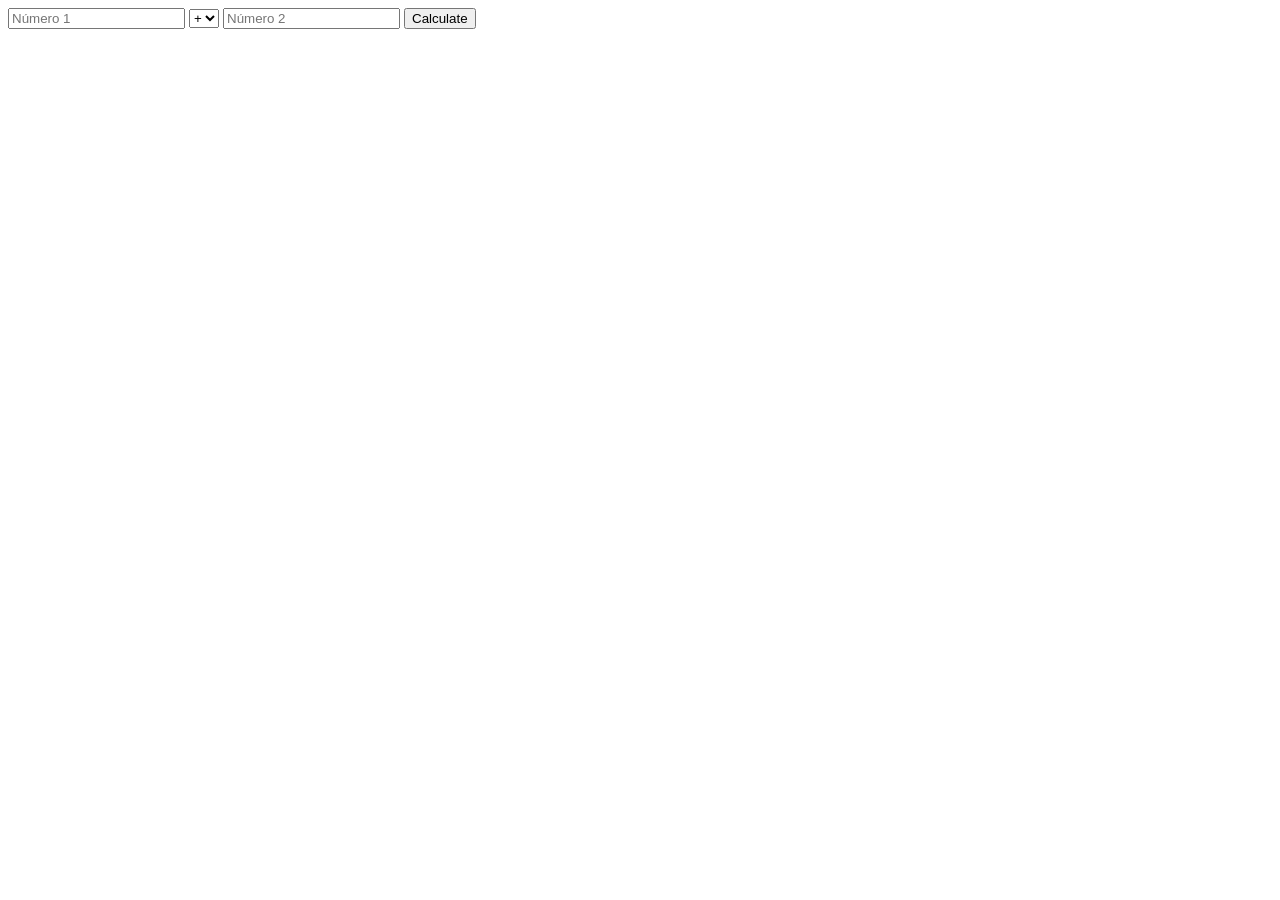
<file: index.html>
<!doctype html>
<html lang="en">
  <head>
    <meta charset="UTF-8" />
    <meta name="viewport" content="width=device-width, initial-scale=1.0" />
    <title>Document</title>
  </head>
  <body>
    <input type="number" id="num1" placeholder="Número 1" />
    <select id="operacion">
      <option value="+">+</option>
      <option value="-">-</option>
      <option value="*">*</option>
      <option value="/">/</option>
    </select>
    <input type="number" id="num2" placeholder="Número 2" />
    <button onclick="calculate()">Calculate</button>
    <div id="resultado"></div>

    <script src="main.js"></script>
  </body>
</html>
</file>
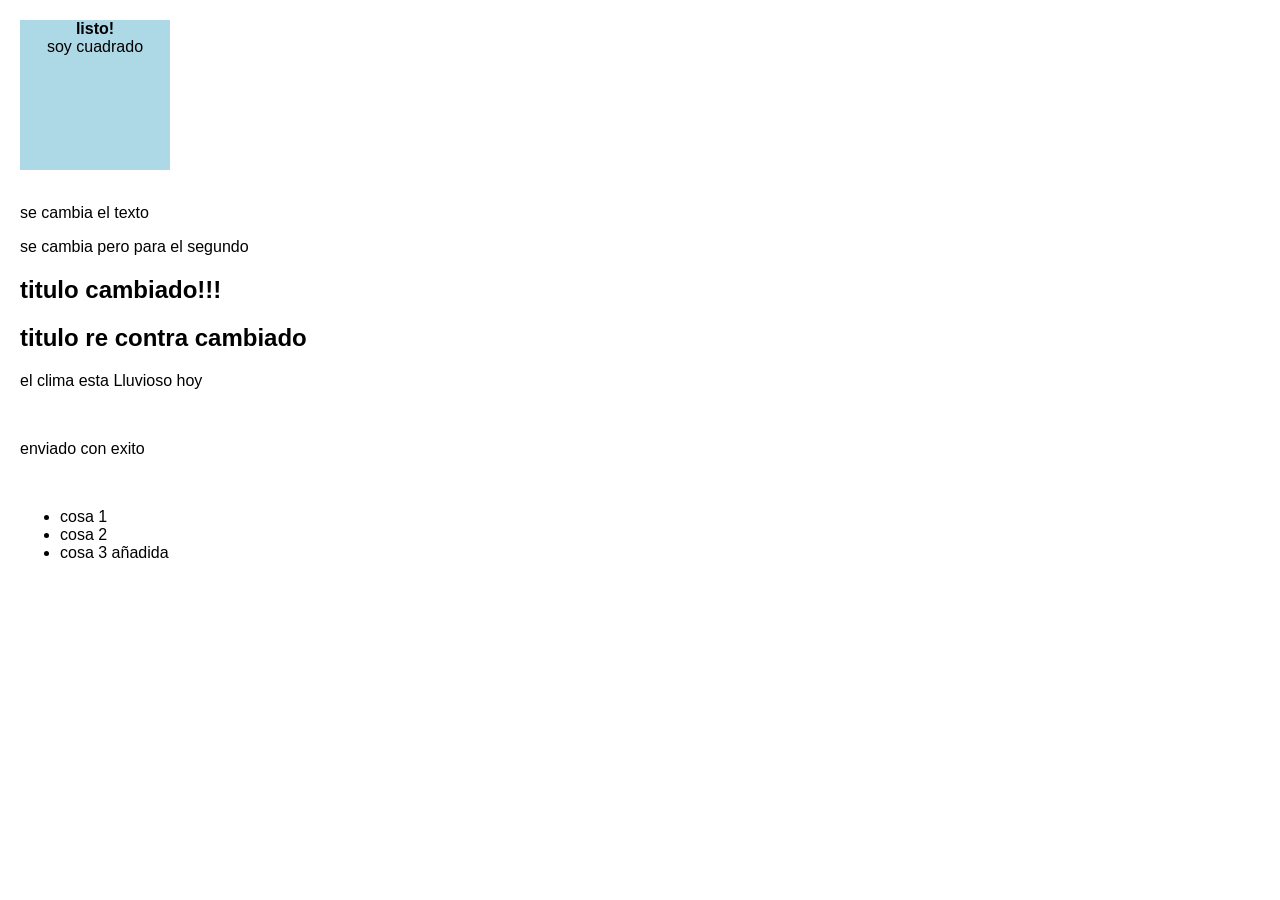
<file: eventos/index.html>
<!doctype html>
<html lang="es">
  <head>
    <meta charset="UTF-8" />
    <title>practica dom</title>
    <link rel="stylesheet" href="styles.css" />
  </head>
  <body>
    <div id="cuadrado">hola</div>

    <br />

    <p class="texto">este parrafo no hace nada aun.</p>
    <p class="texto">este si que menos</p>

    <h2>titulo de prueba</h2>
    <h2>titulo de prueba 2</h2>

    <p>el clima esta <span class="clima">Soleado</span> hoy</p>
    <br />

    <form class="mi-form">
      nombre: <input type="text" />
      <button type="button">ok</button>
    </form>
    <br />

    <ul>
      <li>cosa 1</li>
      <li>cosa 2</li>
    </ul>

    <script src="script.js"></script>
  </body>
</html>
</file>
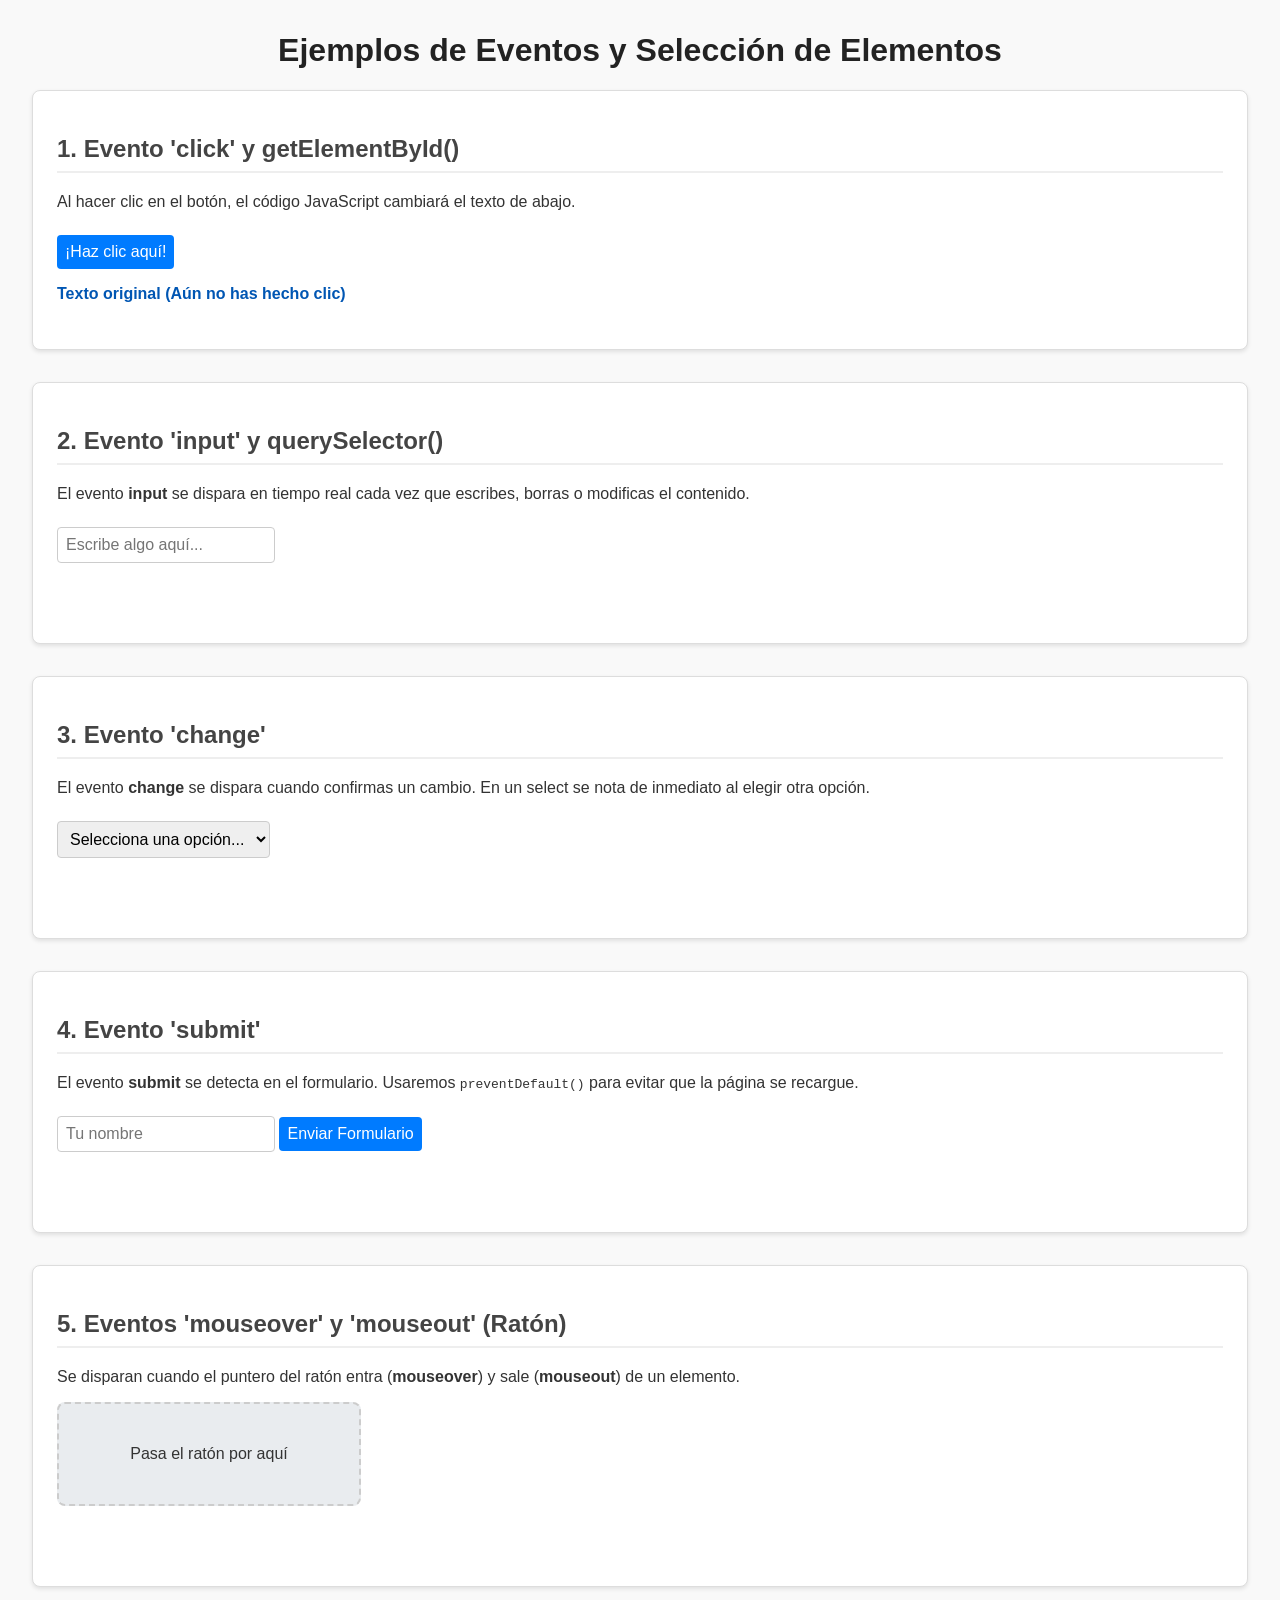
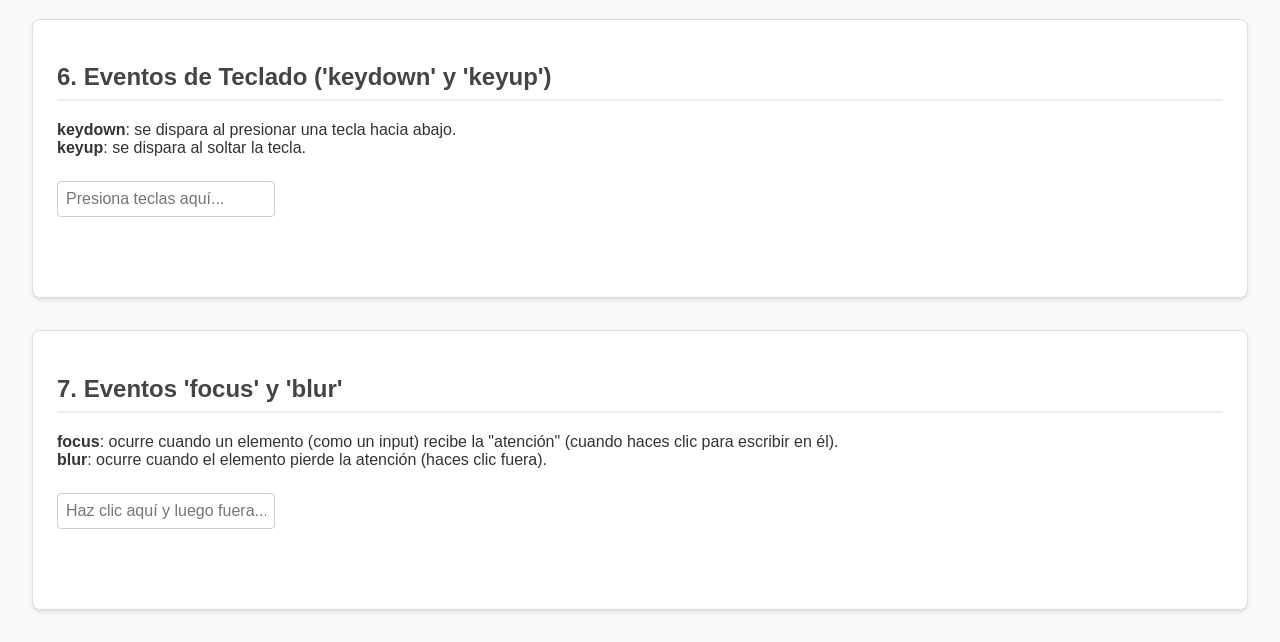
<file: eventos.html>
<!DOCTYPE html>
<html lang="es">
<head>
    <meta charset="UTF-8">
    <meta name="viewport" content="width=device-width, initial-scale=1.0">
    <title>Ejemplos de Eventos en JavaScript</title>
    <style>
        body { 
            font-family: sans-serif; 
            margin: 2rem; 
            background-color: #f9f9f9;
            color: #333;
        }
        .section { 
            background: white;
            margin-bottom: 2rem; 
            padding: 1.5rem; 
            border: 1px solid #ddd; 
            border-radius: 8px; 
            box-shadow: 0 2px 4px rgba(0,0,0,0.1);
        }
        h1 { text-align: center; color: #222; }
        h2 { color: #444; border-bottom: 2px solid #eee; padding-bottom: 0.5rem; }
        input, button, select { 
            margin-top: 0.5rem; 
            padding: 0.5rem; 
            font-size: 1rem;
            border-radius: 4px;
            border: 1px solid #ccc;
        }
        button {
            background-color: #007bff;
            color: white;
            border: none;
            cursor: pointer;
        }
        button:hover { background-color: #0056b3; }
        .resultado { 
            margin-top: 1rem; 
            font-weight: bold; 
            color: #0056b3; 
            min-height: 1.5em; /* Para que no salte el layout cuando esté vacío */
        }
    </style>
</head>
<body>
    <h1>Ejemplos de Eventos y Selección de Elementos</h1>

    <!-- Ejemplo 1: Click -->
    <div class="section">
        <h2>1. Evento 'click' y getElementById()</h2>
        <p>Al hacer clic en el botón, el código JavaScript cambiará el texto de abajo.</p>
        <button id="btn-click">¡Haz clic aquí!</button>
        <p id="resultado-click" class="resultado">Texto original (Aún no has hecho clic)</p>
    </div>

    <!-- Ejemplo 2: Input -->
    <div class="section">
        <h2>2. Evento 'input' y querySelector()</h2>
        <p>El evento <strong>input</strong> se dispara en tiempo real cada vez que escribes, borras o modificas el contenido.</p>
        <input type="text" id="input-texto" placeholder="Escribe algo aquí...">
        <p id="resultado-input" class="resultado"></p>
    </div>

    <!-- Ejemplo 3: Change -->
    <div class="section">
        <h2>3. Evento 'change'</h2>
        <p>El evento <strong>change</strong> se dispara cuando confirmas un cambio. En un select se nota de inmediato al elegir otra opción.</p>
        <select id="select-opciones">
            <option value="">Selecciona una opción...</option>
            <option value="Opción A">Opción A</option>
            <option value="Opción B">Opción B</option>
            <option value="Opción C">Opción C</option>
        </select>
        <p id="resultado-change" class="resultado"></p>
    </div>

    <!-- Ejemplo 4: Submit -->
    <div class="section">
        <h2>4. Evento 'submit'</h2>
        <p>El evento <strong>submit</strong> se detecta en el formulario. Usaremos <code>preventDefault()</code> para evitar que la página se recargue.</p>
        <form id="mi-formulario">
            <input type="text" id="nombre-form" placeholder="Tu nombre" required>
            <button type="submit">Enviar Formulario</button>
        </form>
        <p id="resultado-submit" class="resultado"></p>
    </div>

    <!-- Ejemplo 5: Mouseover / Mouseout -->
    <div class="section">
        <h2>5. Eventos 'mouseover' y 'mouseout' (Ratón)</h2>
        <p>Se disparan cuando el puntero del ratón entra (<strong>mouseover</strong>) y sale (<strong>mouseout</strong>) de un elemento.</p>
        <div id="caja-hover" style="width: 100%; max-width: 300px; height: 100px; background-color: #e9ecef; display: flex; align-items: center; justify-content: center; cursor: pointer; border-radius: 8px; border: 2px dashed #ccc; transition: all 0.3s;">
            Pasa el ratón por aquí
        </div>
        <p id="resultado-hover" class="resultado"></p>
    </div>

    <!-- Ejemplo 6: Teclado (keydown y keyup) -->
    <div class="section">
        <h2>6. Eventos de Teclado ('keydown' y 'keyup')</h2>
        <p><strong>keydown</strong>: se dispara al presionar una tecla hacia abajo.<br><strong>keyup</strong>: se dispara al soltar la tecla.</p>
        <input type="text" id="input-teclado" placeholder="Presiona teclas aquí...">
        <p id="resultado-teclado" class="resultado"></p>
    </div>

    <!-- Ejemplo 7: Focus y Blur -->
    <div class="section">
        <h2>7. Eventos 'focus' y 'blur'</h2>
        <p><strong>focus</strong>: ocurre cuando un elemento (como un input) recibe la "atención" (cuando haces clic para escribir en él).<br><strong>blur</strong>: ocurre cuando el elemento pierde la atención (haces clic fuera).</p>
        <input type="text" id="input-focus" placeholder="Haz clic aquí y luego fuera...">
        <p id="resultado-focus" class="resultado"></p>
    </div>

    <!-- Enlazamos nuestro archivo JavaScript -->
    <script src="eventos.js"></script>
</body>
</html>
</file>
<file: eventos/styles.css>
body {
    margin: 20px;
    font-family: sans-serif;
}

#cuadrado {
    width: 150px;
    height: 150px;
    background: lightblue;
    text-align: center;
}
</file>
